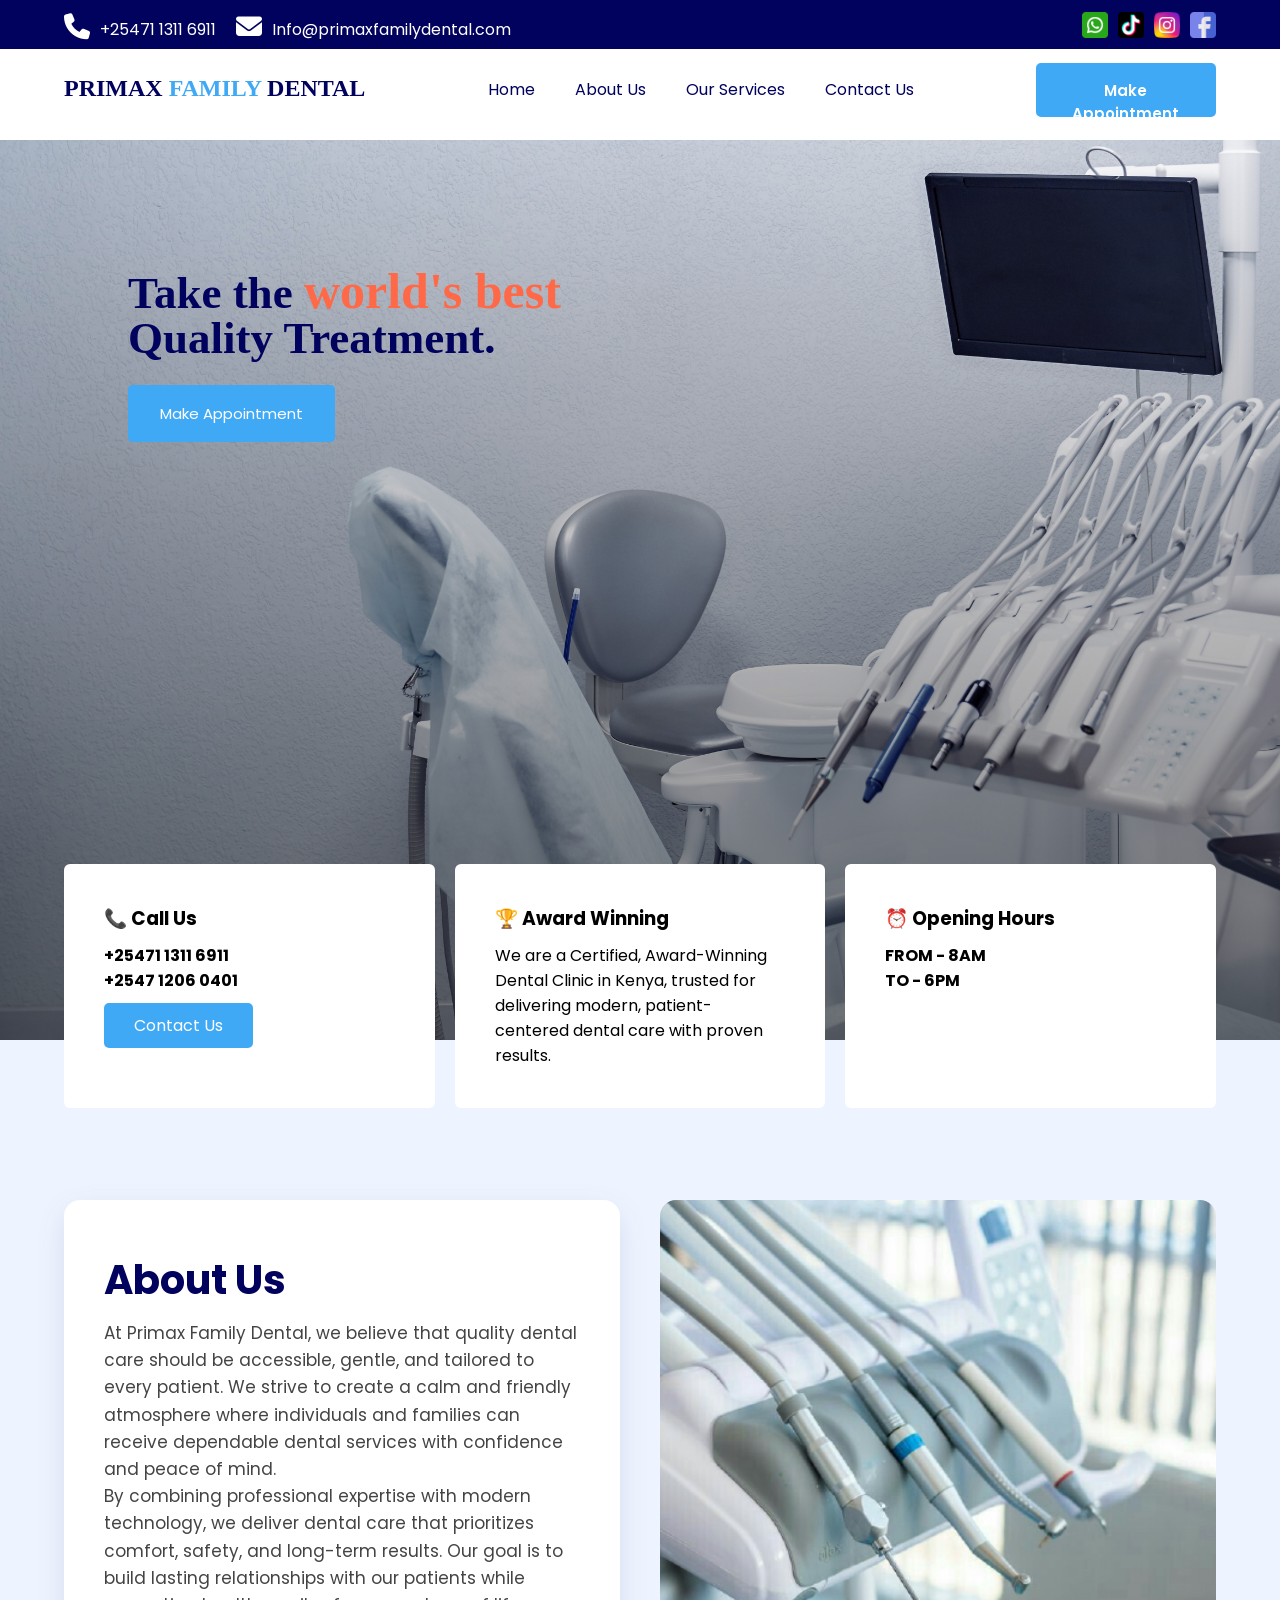
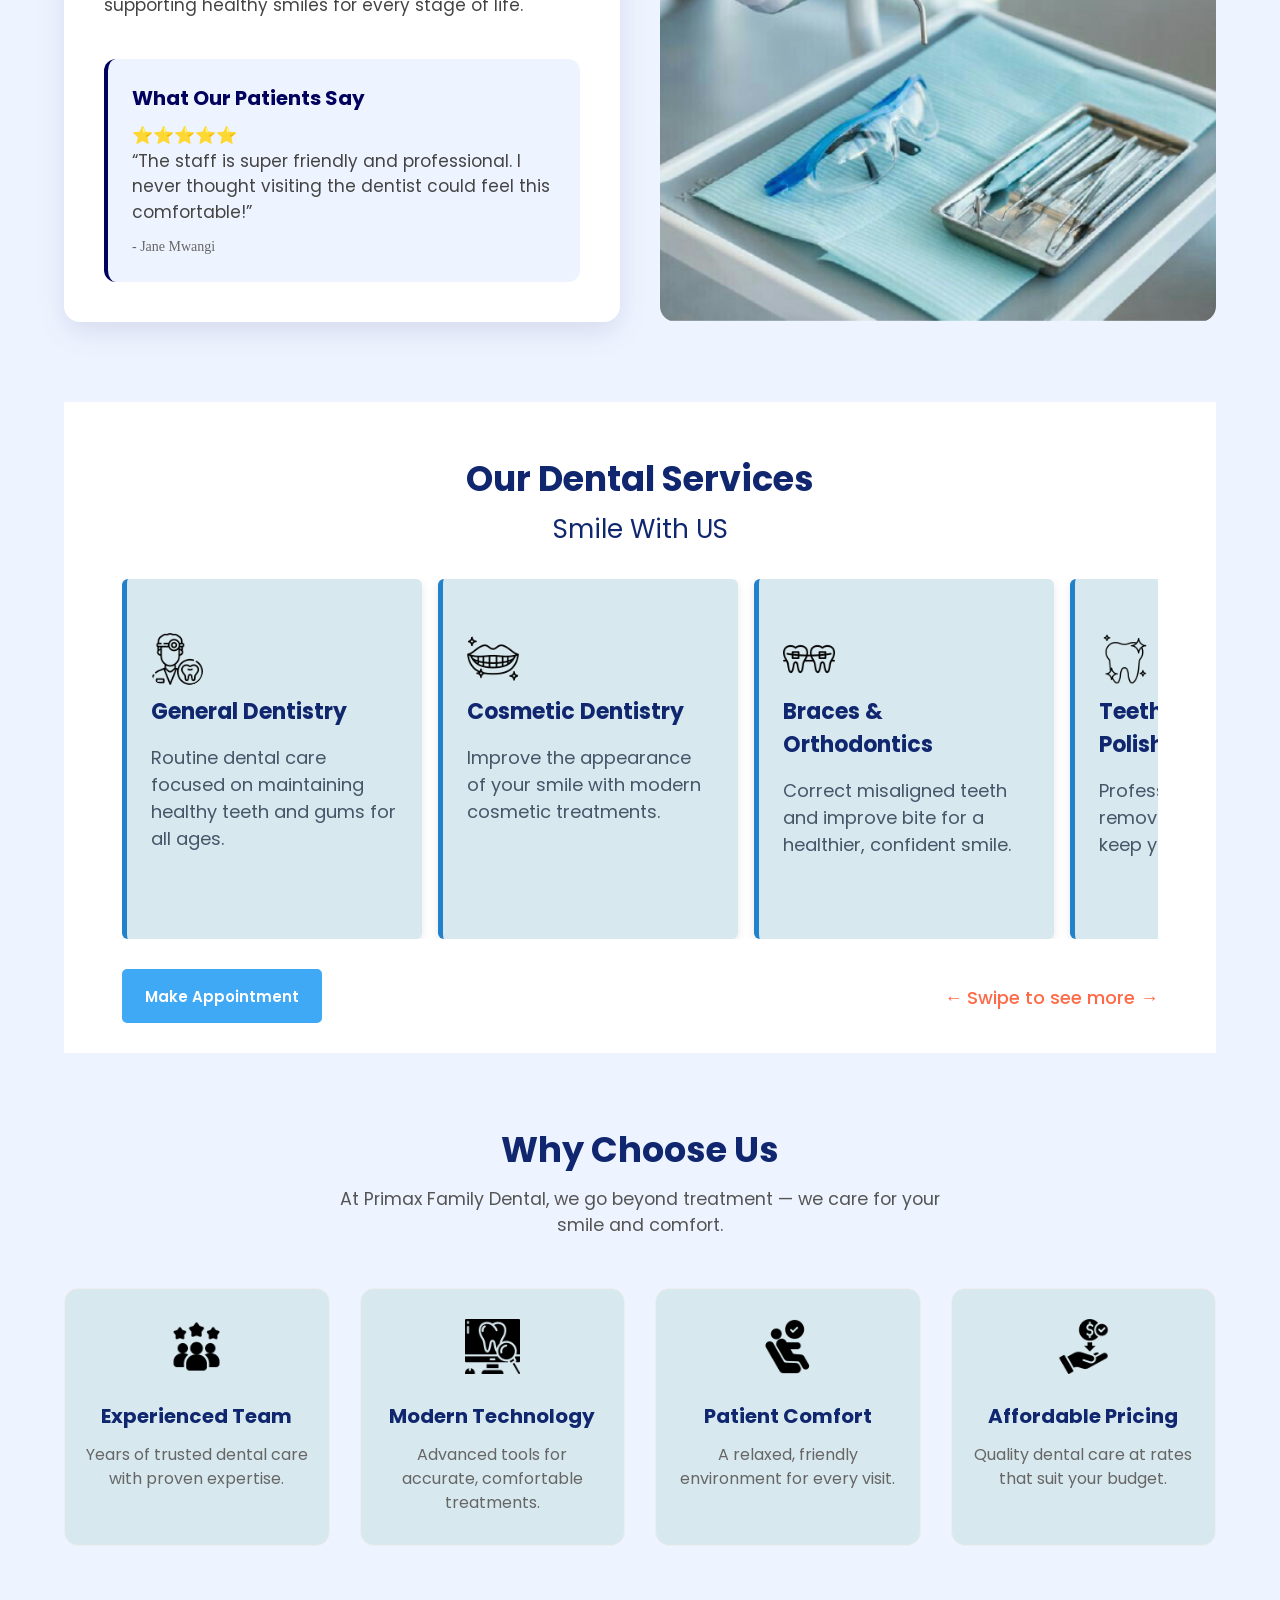
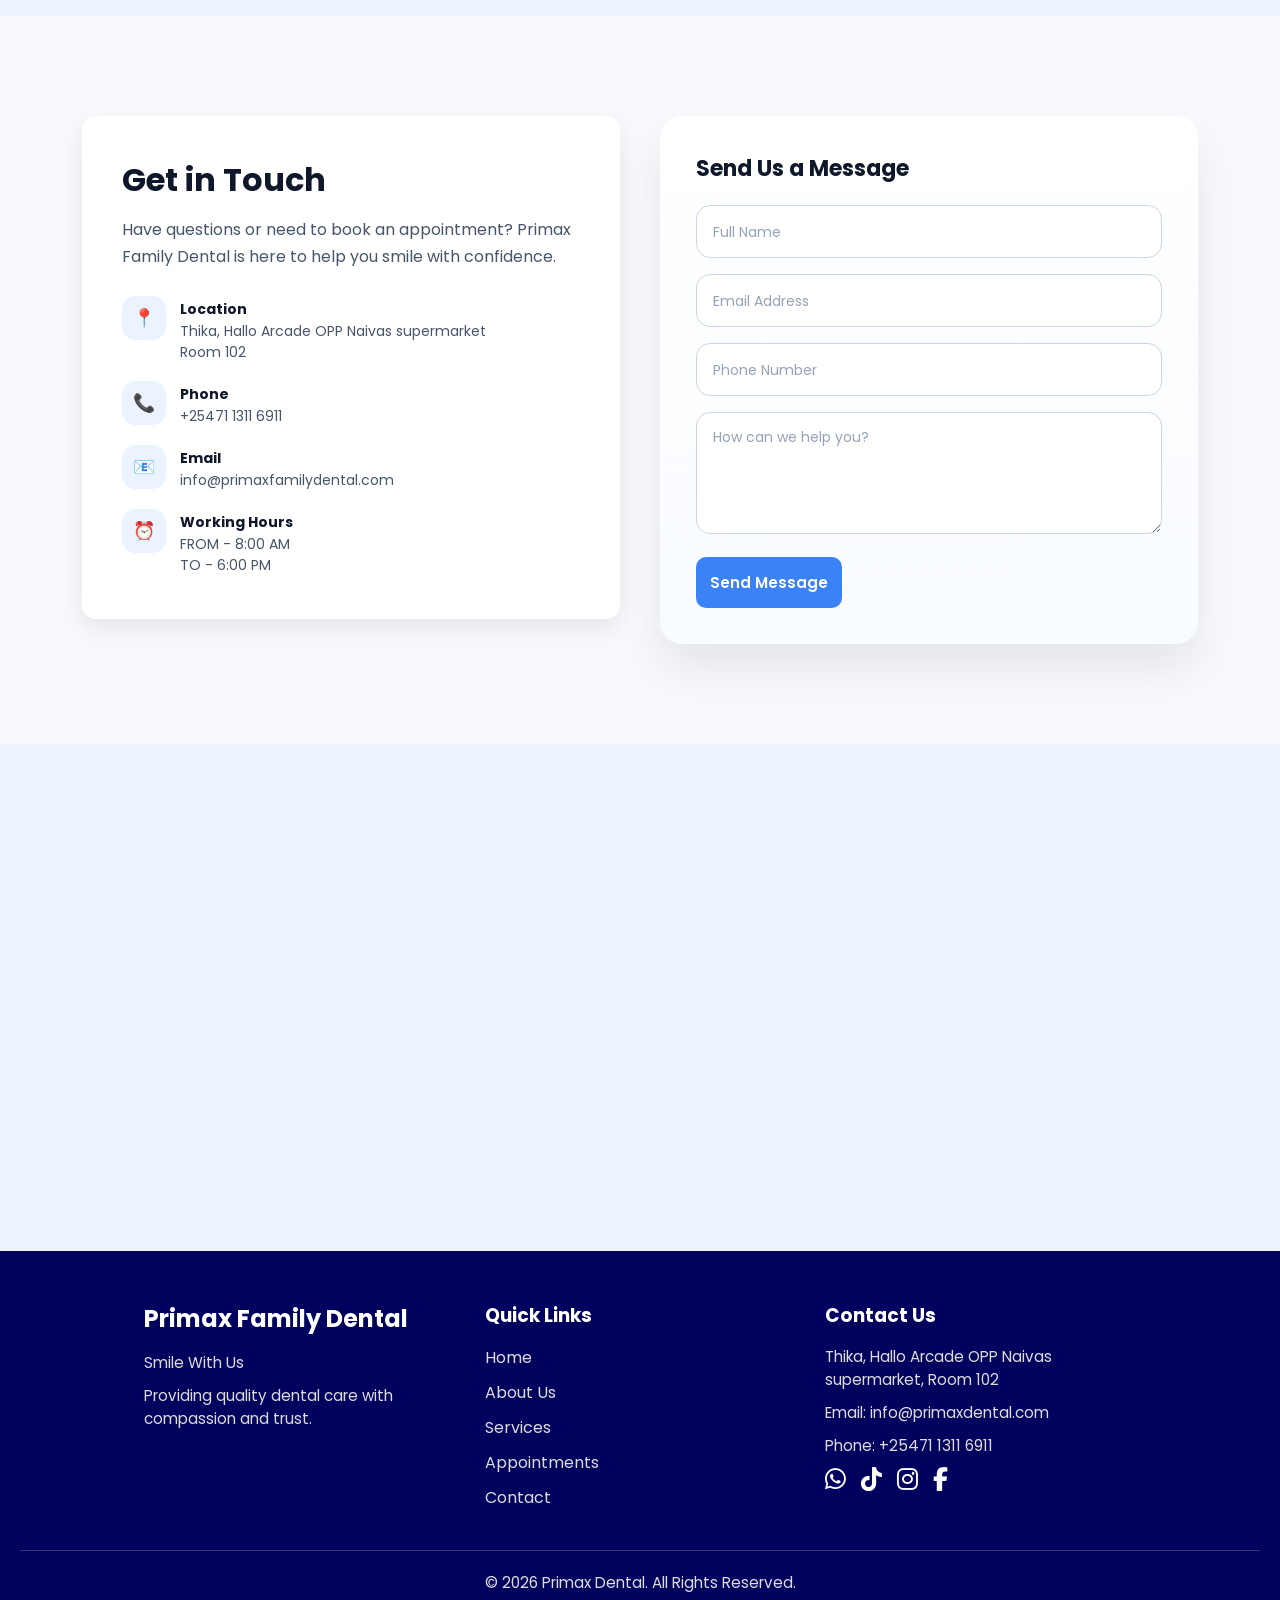
<file: index.html>
<!DOCTYPE html>
<html lang="en">
<head>
    <link rel="stylesheet" href="style.css">
    <link rel="stylesheet" href="https://cdnjs.cloudflare.com/ajax/libs/font-awesome/6.5.2/css/all.min.css" integrity="sha512-SnH5WK+bZxgPHs44uWIX+LLJAJ9/2PkPKZ5QiAj6Ta86w+fsb2TkcmfRyVX3pBnMFcV7oQPJkl9QevSCWr3W6A==" crossorigin="anonymous" referrerpolicy="no-referrer" />
    <link rel="preconnect" href="https://fonts.googleapis.com">
    <link rel="preconnect" href="https://fonts.gstatic.com" crossorigin>
    <link href="https://fonts.googleapis.com/css2?family=Poppins:ital,wght@0,100;0,200;0,300;0,400;0,500;0,600;0,700;0,800;0,900;1,100;1,200;1,300;1,400;1,500;1,600;1,700;1,800;1,900&display=swap" rel="stylesheet">
    <meta charset="UTF-8">
    <meta name="viewport" content="width=device-width, initial-scale=1.0">
    <title>Primax Family Dental CLinic</title>
    <link rel="icon" href="favicon.ico.png">
</head>
<body>
<!-- HEADER -->
<!-- NAVIGATION BAR SECTION -->
<div class="navigation-top" id="hero">
  <div class="navigation-top-Content">

    <!-- Navigation Top Left -->
    <div class="navigation-top-left">
      <div class="phone"> 
        <a href="tel:+254712060401" aria-label="Call Primax Family Dental">
          <i class="fa-solid fa-phone"></i> </a>
        <p> +25471 1311 6911</p>
      </div>

      <div class="email"> 
        <a href="mailto:primaxfamilydental@gmail.com" aria-label="Email Primax Family Dental">
          <i class="fa-solid fa-envelope"></i> </a>
        <p> Info@primaxfamilydental.com</p>
      </div>

    </div>

    <!-- Navigation Top Right -->
    <div class="navigation-top-right">
      <a href="https://wa.me/+254712060401" target="_blank" aria-label="WhatsApp">
        <i> <img src="Whatsapp.png"></i>
      </a>

      <a href="https://www.tiktok.com/@primaxdentalclinic" target="_blank" aria-label="TikTok">
        <i> <img src="TikTok.png"></i>
      </a>

      <a href="https://www.instagram.com/PrimaxFamilyDental" target="_blank" aria-label="Instagram">
        <i> <img src="Instagram.png"></i>
      </a>

      <a href="https://www.facebook.com/100075527062391" target="_blank" aria-label="Facebook">
        <i> <img src="Facebook.png"></i>
      </a>

    </div>

  </div>

</div>










<!-- NAVIGATION BOTTOM SECTION -->
 <div class="navigation-bottom">
   <div class="navigation-bottom-content">
    <div class="navigation-bottom-logo">
      <h1>PRIMAX <span>FAMILY</span> DENTAL</h1>
     </div>
    
    <!-- Navigation Botton Links -->
    <ul class="navigation-bottom-links">
      <li style="margin-right: 40px;"> <a href="#hero"> Home</a></li>
      <li style="margin-right: 40px;"> <a href="#about"> About Us</a></li>
      <li style="margin-right: 40px;"> <a href="#services"> Our Services</a></li>
      <li> <a href="#contact"> Contact Us</a></li>
    </ul>

    <!-- Navigation Bottom Button -->
    <div class="navigation-bottom-button">
      <a href="appointment.html"> <button> Make Appointment</button></a>
    </div>

    <!-- List Bar -->
    <div class="list-bar">
      <i class="fa-solid fa-bars"></i>
      <div class="drop-down">
        <ul>
           <li> <a href="#hero"> Home</a></li>
           <li> <a href="#about"> About US</a></li>
           <li> <a href="#services"> Our Services</a></li>
           <li> <a href="#contact"> Contact Us</a></li>
           <li> <a href="/appointment.html">Book Appointment</a></li>
         </ul>
      </div>

    </div>

  </div>

</div>










  <!-- HERO SECTION -->
  <section class="hero">
    <div class="container hero-content">
      <div class="hero-text">
        <h1>Take the <span class="blue">world's best</span> <br> Quality Treatment.</h1>
        
        <div class="hero-buttons">
          <a href="/appointment.html" class="btn-outline">Make Appointment</a>
        </div>

      </div>
      
    </div>

  </section>










  <!-- INFO SECTION -->
  <section class="info">
    <div class="container-info-boxes">
      <div class="box">
        <h3>📞 Call Us</h3>
        <p><strong>+25471 1311 6911<br>+2547 1206 0401</strong></p>
        <a href="#contact" class="btn-small">Contact Us</a>
      </div>
      <div class="box">
        <h3>🏆 Award Winning</h3>
        <p> We are a Certified, Award-Winning Dental Clinic in Kenya, trusted for delivering modern, patient-centered dental care with proven results.</p>
      </div>
      <div class="box">
        <h3>⏰ Opening Hours</h3>
        <p> <strong> FROM - 8AM <br>TO - 6PM </strong></p>
      </div>
    </div>
  </section>








<!-- ABOUT US SECTION -->
<section class="about" id="about">
  <div class="about-content">

    <!-- About section left side -->
    <div class="about-left">
      <h2>About Us</h2>
      <p>
        At Primax Family Dental, we believe that quality dental care should be accessible, gentle, and tailored to every patient. We strive to create a calm and friendly atmosphere where individuals and families can receive dependable dental services with confidence and peace of mind.<br>
        By combining professional expertise with modern technology, we deliver dental care that prioritizes comfort, safety, and long-term results. Our goal is to build lasting relationships with our patients while supporting healthy smiles for every stage of life.
      </p>
      
      <!-- Patient Review -->
      <div class="patient-review">
        <h3>What Our Patients Say</h3>
        <p>
          ⭐⭐⭐⭐⭐ <br>
          “The staff is super friendly and professional. 
          I never thought visiting the dentist could feel this comfortable!”
        </p>
        <span>- Jane Mwangi</span>
      </div>
    </div> 

    <!-- About Section Right side -->
    <div class="about-right">
      <img src="Asset 1.png">
    </div>

  </div>

</section>










<!-- SERVICES REVIEW SECTION -->
<section class="services" id="services">

  <h2 class="services-title">Our Dental Services</h2>
  <p class="services-title-text">Smile With US</p>

  <div class="services-content">
    <div class="services-slider">
    <!-- Service Card -->
    <div class="service-card">
      <div class="service-icon"> <img src="General Dentistry.png"></div>
      <h3>General Dentistry</h3>
      <p>Routine dental care focused on maintaining healthy teeth and gums for all ages.</p>
    </div>

    <div class="service-card">
      <div class="service-icon"> <img src="Cosmetic Dentistry.png"></div>
      <h3>Cosmetic Dentistry</h3>
      <p>Improve the appearance of your smile with modern cosmetic treatments.</p>
    </div>
    
    <div class="service-card">
      <div class="service-icon"> <img src="Braces and Othodontics.png"></div>
      <h3>Braces & Orthodontics</h3>
      <p>Correct misaligned teeth and improve bite for a healthier, confident smile.</p>
    </div>

    <div class="service-card">
      <div class="service-icon"> <img src="Teeth Cleaning and Polishing.png"></div>
      <h3>Teeth Cleaning & Polishing</h3>
      <p>Professional cleaning to remove plaque, stains, and keep your smile fresh.</p>
    </div>

    <div class="service-card">
      <div class="service-icon"> <img src="Dental Checkup and Exam.png"></div>
      <h3>Dental Checkups & Exam</h3>
      <p>Regular examinations to detect dental issues early and prevent complications.</p>
    </div>

    <div class="service-card">
      <div class="service-icon"> <img src="Children Dentistry.png"></div>
      <h3>Children’s Dentistry</h3>
      <p>Gentle dental care for kids of all ages.</p>
    </div>

    <div class="service-card">
      <div class="service-icon"> <img src="Tooth Extaction.png"></div>
      <h3>Tooth Extraction</h3>
      <p>Safe and gentle removal of damaged or severely decayed teeth.</p>
    </div>

    <div class="service-card">
      <div class="service-icon"> <img src="Tooth Filling and Restoration.png"></div>
      <h3>Fillings & Restorations</h3>
      <p>Repair cavities and restore tooth function using durable, natural-looking materials.</p>
    </div>

    <div class="service-card">
      <div class="service-icon"> <img src="Root Canal Treatment.png"></div>
      <h3>Root Canal Treatment</h3>
      <p>Pain-relieving treatment to save infected or damaged teeth.</p>
    </div>

    <div class="service-card">
      <div class="service-icon"> <img src="Emergency Dental Care.png"></div>
      <h3>Emergency Dental Care</h3>
      <p>Immediate treatment for dental pain, injuries, or urgent dental problems.</p>
    </div>

  </div>

  <div class="call-to-action">
    <div class="call-to-action-btn">
      <a href="/appointment.html"> <button> Make Appointment</button></a>
    </div>

    <p class="swipe-hint">← Swipe to see more →</p>

  </div>

</section>










<!-- WHY CHOOSE US SECTION-->
<section class="why-choose-us">
  <div class="container">
    <h2>Why Choose Us</h2>
    <p class="intro">At Primax Family Dental, we go beyond treatment — we care for your smile and comfort.</p>

    <div class="reasons">
      <div class="reason">
        <img src="Experienced Team.png">
        <h3>Experienced Team</h3>
        <p>Years of trusted dental care with proven expertise.</p>
      </div>

      <div class="reason">
        <img src="Mordan Technology.png">
        <h3>Modern Technology</h3>
        <p>Advanced tools for accurate, comfortable treatments.</p>
      </div>

      <div class="reason">
        <img src="Patient Comfort.png">
        <h3>Patient Comfort</h3>
        <p>A relaxed, friendly environment for every visit.</p>
      </div>

      <div class="reason">
        <img src="Affordable Pricing.png">
        <h3>Affordable Pricing</h3>
        <p>Quality dental care at rates that suit your budget.</p>
      </div>
    </div>
  </div>
</section>










<!-- CONTACT US REVIEW SECTION -->
<section class="contact" id="contact">
  <div class="contact-content">

    <!-- LEFT CARD -->
    <div class="contact-info card">
      <h2>Get in Touch</h2>
      <p class="intro">
        Have questions or need to book an appointment?
        Primax Family Dental is here to help you smile with confidence.
      </p>

      <div class="contact-details">
        <div class="detail-item">
          <span class="icon">📍</span>
          <div>
            <strong>Location</strong>
            <p>Thika, Hallo Arcade OPP Naivas supermarket<br>Room 102</p>
          </div>
        </div>

        <div class="detail-item">
          <span class="icon">📞</span>
          <div>
            <strong>Phone</strong>
            <p>+25471 1311 6911</p>
          </div>
        </div>

        <div class="detail-item">
          <span class="icon">📧</span>
          <div>
            <strong>Email</strong>
            <p>info@primaxfamilydental.com</p>
          </div>
        </div>

        <div class="detail-item">
          <span class="icon">⏰</span>
          <div>
            <strong>Working Hours</strong>
            <p>FROM - 8:00 AM<br>TO - 6:00 PM</p>
          </div>
        </div>
      </div>
    </div>


    <!-- RIGHT CARD -->
    <div class="contact-form card">
      <h3>Send Us a Message</h3>

      <form>
        <div class="form-group">
          <input type="text" placeholder="Full Name" required>
        </div>

        <div class="form-group">
          <input type="email" placeholder="Email Address" required>
        </div>

        <div class="form-group">
          <input type="tel" placeholder="Phone Number">
        </div>

        <div class="form-group">
          <textarea placeholder="How can we help you?" rows="4" required></textarea>
        </div>

        <button type="submit">Send Message</button>
      </form>
    </div>

  </div>
</section>










<!-- MAP REVIEW SECTION -->
<section class="map">
  <iframe 
    src="https://www.google.com/maps/embed?pb=!1m18!1m12!1m3!1d15958.663!2d37.0734!3d-1.0334!2m3!1f0!2f0!3f0!3m2!1i1024!2i768!4f13.1!3m3!1m2!1s0x182f3b123456789%3A0xabcdef!2sThika!5e0!3m2!1sen!2ske!4v0000000000" 
    width="100%" height="400" style="border:0;" allowfullscreen="" loading="lazy"></iframe>
</section>










<!-- FOOTER SECTION -->
<footer class="footer">
  <div class="footer-container">
    <!-- Column 1 -->
    <div class="footer-about">
      <h2>Primax Family Dental</h2>
      <p>Smile With Us</p>
      <p>Providing quality dental care with compassion and trust.</p>
    </div>

    <!-- Column 2 -->
    <div class="footer-links">
      <h3>Quick Links</h3>
      <ul>
        <li><a href="/#hero">Home</a></li>
        <li><a href="/#about">About Us</a></li>
        <li><a href="/#services">Services</a></li>
        <li><a href="/appointment.html">Appointments</a></li>
        <li><a href="/#contact">Contact</a></li>
      </ul>
    </div>

    <!-- Column 3 -->
    <div class="footer-contact">
      <h3>Contact Us</h3>
      <p>Thika, Hallo Arcade OPP Naivas supermarket, Room 102</p>
      <p>Email: info@primaxdental.com</p>
      <p>Phone: +25471 1311 6911</p>

      <div class="footer-icon"> 
        <a href="https://wa.me/+254712060401"><i class="fab fa-whatsapp"></i></a>
        <a href="https://www.tiktok.com/@primaxdentalclinic"><i class="fab fa-tiktok"></i></a>
        <a href="https://www.instagram.com/PrimaxFamilyDental"><i class="fab fa-instagram"></i></a>
        <a href="https://www.facebook.com/100075527062391"><i class="fab fa-facebook-f"></i></a>
      </div>
    </div>
  </div>

  <div class="footer-bottom">
    <p>&copy; 2026 Primax Dental. All Rights Reserved.</p>
  </div>
</footer>

<script src="contact.js"></script>
</body>

</html
</file>
<file: style.css>
* {
  margin: 0;
  padding: 0;
  font-family: 'poppins', sans-serif;
  box-sizing: border-box;
}

a {
  text-decoration: none;
}

body{
  background-color: #EEF4FF;
  min width: 300px;
}

/* HEADER */

/* NAVIGATION BAR STYLES */
.navigation-bar{
  width: 100%;
}

/* NAVIGATION TOP */
.navigation-top{
  width: 100%;
  background-color: #01015E;
}

.navigation-top-Content{
  width: 90%;
  margin-left: auto;
  margin-right: auto;
  max-width: 1400px;
  min-width: 300px;
  display: flex;
  justify-content: space-between;
  padding-top: 10px;
}

.navigation-top i{
  color: #FFFFFF;
  font-size: 26px;
  padding-top: 4px;
}

.navigation-top i:hover{
  color: #EEF4FF;
}

.navigation-top-left{
  display: flex;
}

.phone, .email{
  display: flex;
}

.phone i, .email i{
  margin-right: 10px;
}

.email{
  margin-left: 20px;
}

.phone p, .email p{
  display: flex;
  align-items: center;
  font-size: 16px;
  color: #FFFFFF;
}



.navigation-top-right{
  display: flex;
  gap: 10px;
}

.navigation-top-right img{
  width: 26px;
}










/* NAVIGATION BOTTOM STYLES */
.navigation-bottom{
  position: sticky;
  top: 0;
  z-index: 1000;
  width: 100%;
  background-color: #FFFFFF;
}

.navigation-bottom-content{
  width: 90%;
  margin-left: auto;
  margin-right: auto;
  max-width: 1400px;
  min-width: 300px;
  display: flex;
  justify-content: space-between;
  padding-top: 14px;
  padding-bottom: 14px;
}


.navigation-bottom-logo{
  padding-top: 12px;
}

.navigation-bottom-logo h1, span{
  font-family: 'Times New Roman', Times, serif;
  font-size: 24px;
}

.navigation-bottom-logo h1{
  color: #01015E;
}

.navigation-bottom-logo h1 span{
  color: #3FA9F5;
}

.navigation-bottom-logo h1 span:hover{
  color: #FF6947;
}

.navigation-bottom-links{
  display: flex;
  padding-top: 1.2%;
}

.navigation-bottom-links li{
  list-style: none;
}

.navigation-bottom-links li a{
  text-decoration: none;
  color: #01015E;
}

.navigation-bottom-links li a:hover{
  color: #3FA9F5;
}


.navigation-bottom-button button{
  width: 180px;
  height: 54px;
  font-size: 15px;
  border: 2px solid #3FA9F5;
  background-color: #3FA9F5;
  border-radius: 5px;
  color: #FFFFFF;
}

.navigation-bottom-button button:hover{
  background-color: #01015E;
  border: 2px solid #01015E;
}


/* LIST BAR */
.list-bar{
  position: relative;
  display: flex;
  width: 48px;
  height: 48px;
  background: #3FA9F5;
  border-radius: 2px;
  align-items: center;
  justify-content: center;
  box-shadow: 0 8px 20px rgba(1,1,94,0.3);

}

.list-bar i{
  font-size: 30px;
  color: #FFFFFF;
  cursor: pointer;
}

.list-bar i:hover{
  color: #EEF4FF;
}

.drop-down{
  position: absolute;
  top: 100%;          
  left: auto;        
  right: 0;           
  transform: translateX(-100%); 
  background: #FFFFFF;
  min-width: 250px;
  border-radius: 2px;
  box-shadow: 0 12px 30px rgba(0,0,0,0.15);
  display: none;
  z-index: 1000;
}

.drop-down ul{
  margin-top: 5%;
  margin-bottom: 20%;
  display: grid;
}

.drop-down li{
  list-style: none;
  margin-top: 15%;
  margin-left: 15%;
  margin-right: 15%;
  border-bottom: 2px solid #3FA9F5;
}

.drop-down li a{
  text-decoration: none;
  color: #01015E;
  padding-bottom: 2%;
}

.drop-down li a:hover{
  color: #3FA9F5;
}

.list-bar:hover .drop-down{
  display: block;
  left: 0;
}



/* NAVIGATION BAR KEY FRAMES */
@media screen and (max-width: 700px){
    .navigation-top-left{
      display: none;
  }
}


/* BOTTOM */
@media screen and (max-width: 1100px){
    .navigation-bottom-button{
      display: none;
  }
}

@media (min-width: 850px) {
  .list-bar {
    display: none;
  }
}

@media screen and (max-width: 850px){
   .navigation-bottom-links{
      display: none;
  }

@media screen and (max-width: 410px){
    .navigation-bottom-logo h1, span{
      font-size: 19px;
    }

    .navigation-bottom-logo{
      padding-top: 8px;
    }

    .list-bar{
      width: 35px;
      height: 35px;
    }

    .list-bar i{
      font-size: 20px;
    }
  }

}










/* HERO SECTION STYLE*/
.hero {
    width: 100%;
    background-image: linear-gradient(rgba(0, 0, 0, 0.0), rgba(0, 0, 0, 0.50)),url(hero\ \(3\).jpg);
    background-size: cover;
    background-repeat: no-repeat;
    background-position: center;
    height: 100vh;
}

.hero-content {
    width: 80%;
    margin-left: auto;
    margin-right: auto;
    max-width: 1400px;
    min-width: 300px;
    display: flex;
    align-items: center;
    justify-content: space-between;
    flex-wrap: wrap;
    padding-top: 14vh;
}

.hero-text h1, .hero-text span {
    font-size: 45px;
    line-height: 1;
    color: #01015E;
    font-family: 'Times New Roman', Times, serif;
}

.hero-text .blue {
    color:  #FF6947;
    font-size: 50px;
}

.hero-buttons {
    margin-top: 40px;
}


.btn-outline {
    width: 180px;
    height: 54px;
    font-size: 15px;
    border: 2px solid #3FA9F5;
    background-color: #3FA9F5;
    border-radius: 5px;
    color: #FFFFFF;
    padding: 16px 30px;
}

.btn-outline:hover{
  background-color: #FF6947;
  border: 2px solid #FF6947;
}
 









/* INFO STYLES */
.info {
  width: 100%;
  position: absolute;
  top: 96vh;
}

.container-info-boxes {
  width: 90%;
  margin-left: auto;
  margin-right: auto;
  max-width: 1400px;
  min-width: 300px;
  display: flex;
  gap: 20px;
}

.box {
  background: #FFFFFF;
  padding: 40px;
  width: 100%;
  border-radius: 6px;
}

.box h3 {
  margin-bottom: 10px;
}

.btn-small {
  display: inline-block;
  margin-top: 10px;
  background: #3FA9F5;
  color: #FFFFFF;
  padding: 10px 30px;
  border-radius: 5px;
  text-decoration: none;
}

.btn-small:hover{
    background-color: #FF6947;
}



/* INFO KEYFRAMES */
@media screen and (max-width: 1090px){
  .info{
    width: 100%;
    position: ;
  }
  .container-info-boxes{
    flex-wrap: wrap;
    justify-content: center;
  }
}










/* ABOUT REVIEW SECTION */
.about {
  background: #EEF4FF;
  width: 100%;
}

.about-content {
  max-width: 1090px;
  margin: auto;
  display: flex;
  gap: 40px;
  align-items: stretch;
  flex-wrap: wrap;
  width: 90%;
  margin-left: auto;
  margin-right: auto;
  max-width: 1400px;
  min-width: 300px;
  padding-top: 160px;
  padding-bottom: 80px;
}

/* LEFT SIDE */
.about-left {
  flex: 1 1 500px;
  background: #FFFFFF;
  padding: 40px;
  border-radius: 16px;

  box-shadow: 0 10px 30px rgba(1, 1, 94, 0.1);
}

.about-left h2 {
  color: #01015E;
  margin-top: 10px;
  margin-bottom: 10px;
  font-size: 40px;
}

.about-left p {
  color: #444;
  line-height: 1.6;
  margin-bottom: 40px;
  font-size: 17px;
}

/* PATIENT REVIEW */
.patient-review {
  background: #EEF4FF;
  padding: 24px;
  border-radius: 12px;
  border-left: 4px solid #01015E;
}

.patient-review h3 {
  color: #01015E;
  margin-bottom: 10px;
  font-size: 20px;
}

.patient-review p {
  margin: 0 0 8px;
  line-height: 1.5;
}

.patient-review span {
  font-size: 14px;
  color: #666;
}

/* RIGHT SIDE IMAGE */
.about-right {
  flex: 1 1 500px;
  border-radius: 16px;
  overflow: hidden;
}

.about-right img {
  width: 100%;
  height: 100%;
  object-fit: cover;
  display: block;
}







/* ABOUT KEYFRAMES */
@media (max-width: 1090px) {
  .about {
    margin-top: 450px;
  }
}

@media (max-width: 768px) {
  .about-content {
    gap: 24px;
  }

  .about-left,
  .about-right {
    flex: 1 1 100%;
  }

  .about-right {
    height: 260px;
  }

  .about-left {
    padding: 28px;
  }
}











/* SERVICES REVIEW SECTION */
.services {
  width: 100%;
  background-color: #FFFFFF;
  padding-top: 10px;
  padding-bottom: 30px;
  width: 90%;
  margin-left: auto;
  margin-right: auto;
  max-width: 1400px;
  min-width: 300px;
}

.services-title {
  text-align: center;
  font-size: 35px;
  margin-top: 40px;
  margin-bottom: 5px;
  color: #10276F;
}

.services-title-text{
  text-align: center;
  margin-bottom: 30px;
  font-size: 26px;
  color: #10276F;
}

.services-content{
  width: 90%;
  margin-left: auto;
  margin-right: auto;
  max-width: 1400px;
  min-width: 300px;
}

.services-slider {
  display: flex;
  gap: 16px;
  overflow-x: auto;
  scroll-snap-type: x mandatory;
  -webkit-overflow-scrolling: touch;
}

.services-slider::-webkit-scrollbar {
  display: none;
}

.service-card {
  min-width: 300px;
  scroll-snap-align: start;
  background-color: #D7E8EE;
  padding: 24px;
  border-radius: 6px;
  text-align: left;
  border-left: 5px solid #2181CB;
  box-shadow: 0 3px 10px rgba(0,0,0,0.09);
}

.service-icon img {
  width: 52px;
  height: 52px;
  border-radius: 14px;
  display: flex;
  align-items: center;
  justify-content: center;
  font-size: 40px;
  margin-top: 30px;
  margin-bottom: 10px;
}

.service-card h3 {
  font-size: 22px;
  margin-bottom: 16px;
  color: #10276F;
}

.service-card p {
  font-size: 18px;
  line-height: 1.5;
  color: #475569;
  margin-bottom: 30px;
}

.call-to-action{
  display: flex;
  justify-content: space-between;
  padding-top: 30px;
}

.call-to-action-btn button{
    width: 200px;
    height: 54px;
    font-size: 15px;
    border: 2px solid #3FA9F5;
    background-color: #3FA9F5;
    border-radius: 5px;
    color: #FFFFFF;
}

.call-to-action-btn button:hover{
  background-color: #FF6947;
  border: #FF6947;
}

.swipe-hint{
  font-size: 18px;
  font-weight: 500;
  color: #FF6947;
  margin-top: 15px;
}

.swipe-hint:hover{
  color: #01015E;
}



/* SERVICES KEY FRAMES */
@media (max-width: 700px) {
  .swipe-hint{
  font-size: 100%;
}

.call-to-action-btn button{
    width: 100%;
}
}

@media (max-width: 450px) {
  .swipe-hint{
  font-size: 12px;
}

.call-to-action-btn button{
    width: 150px;
    height: 50px;
    font-size: 12px;
  
}
}








/* WHY CHOOSE US STYLES */
.why-choose-us {
    width: 100%;
    text-align: center;
    padding-top: 70px;
    padding-bottom: 70px;
}

.why-choose-us .container{
    width: 90%;
    margin-left: auto;
    margin-right: auto;
    max-width: 1400px;
    min-width: 300px;
}

.why-choose-us h2 {
  font-size: 2.2rem;
  margin-bottom: 10px;
  color: #10276F;
}

.why-choose-us .intro {
  font-size: 1.1rem;
  margin-bottom: 50px;
  color: #555;
  max-width: 650px;
  margin-left: auto;
  margin-right: auto;
}

.reasons {
  display: grid;
  grid-template-columns: repeat(auto-fit, minmax(250px, 1fr));
  gap: 30px;
}

.reason {
  background: #D7E8EE;
  padding: 30px 20px;
  border: 1px solid #eee;
  border-radius: 14px;
  transition: 0.3s ease;
}

.reason img {
  width: 55px;
  margin-bottom: 20px;
}

.reason h3 {
  font-size: 1.25rem;
  margin-bottom: 12px;
  color: #10276F;
}

.reason p {
  font-size: 1rem;
  color: #666;
  line-height: 1.5;
}

.reason:hover {
  transform: translateY(-8px);
  box-shadow: 0 10px 25px rgba(0,0,0,0.08);
}










/* CONTACT US REVIEW SECTION */
.contact {
  padding: clamp(60px, 8vw, 100px) 20px;
  background-color: #f7f9fc;
  font-family: 'Segoe UI', sans-serif;
  width: 100%;
}

.contact-content{
  width: 90%;
  margin-left: auto;
  margin-right: auto;
  max-width: 1400px;
  min-width: 300px;
  display: flex;
  gap: clamp(20px, 4vw, 40px);
  align-items: stretch;
  flex-wrap: wrap; 
}

/* ===== SHARED CARD STYLE ===== */
.card {
  flex: 1 1 420px; 
  min-width: 320px;
  background: linear-gradient(180deg, #ffffff, #f8fbff);
  padding: clamp(22px, 3vw, 36px);
  border-radius: 22px;
  box-shadow: 0 25px 45px rgba(0, 0, 0, 0.08);
  display: flex;
  flex-direction: column;
}

/* ===== LEFT CARD ===== */
.contact-info h2 {
  font-size: clamp(24px, 3vw, 32px);
  margin-bottom: 12px;
  color: #0f172a;
}

.contact-info .intro {
  font-size: clamp(14px, 1.6vw, 16px);
  line-height: 1.7;
  color: #475569;
  margin-bottom: clamp(18px, 3vw, 26px);
}

.contact-details {
  display: flex;
  flex-direction: column;
  gap: clamp(14px, 2vw, 18px);
}

.detail-item {
  display: flex;
  gap: 14px;
  align-items: flex-start;
}

.detail-item .icon {
  width: clamp(40px, 5vw, 44px);
  height: clamp(40px, 5vw, 44px);
  background-color: #eaf3ff;
  border-radius: 14px;
  display: flex;
  align-items: center;
  justify-content: center;
  font-size: 18px;
}

.detail-item strong {
  font-size: 14px;
  color: #0f172a;
}

.detail-item p {
  font-size: 14px;
  color: #475569;
}

/* ===== RIGHT CARD ===== */
.contact-form h3 {
  font-size: clamp(18px, 2.4vw, 22px);
  margin-bottom: clamp(14px, 2vw, 20px);
  color: #0f172a;
}

.form-group {
  margin-bottom: 16px;
}

.form-group input, .form-group textarea {
  width: 100%;
  padding: clamp(12px, 2vw, 14px) clamp(14px, 2vw, 16px);
  border-radius: 14px;
  border: 1px solid #cbd5e1;
  font-size: clamp(14px, 1.8vw, 15px);
  outline: none;
}

.form-group input::placeholder,
.form-group textarea::placeholder {
  font-size: clamp(13px, 1.6vw, 14px);
  color: #94a3b8;
}

.form-group input:focus,
.form-group textarea:focus {
  border-color: #3b82f6;
}

button {
  margin-top: auto;
  padding: clamp(12px, 2vw, 14px);
  border: none;
  border-radius: 10px;
  background-color: #3b82f6;
  color: #ffffff;
  font-size: clamp(14px, 1.8vw, 15px);
  font-weight: 600;
  cursor: pointer;
  transition: 0.3s;
}

button:hover {
  background-color: #FF6947;
}

/* ===== MOBILE ===== */
@media (max-width: 420px) {
  .contact-container {
    flex-direction: column;
  }

  .contact-info,
  .contact-form {
    min-width: 100%;
  }

  .contact-info h2,
  .contact-info .intro {
    text-align: center;
  }

  .detail-item {
    justify-content: ;
  }

  .contact-form button{
    width: ;
  }
  .contact-form h3 {
    text-align: center;
  }
}











/* Map */
.map iframe {
  width: 100%;
  height: 500px;
  border: 0;
  border-radius: 10px;
}










/* FOOTER SECTION STYLE */
.footer {
  background: #01015e; /* deep dental blue */
  color: #fff;
  padding: 50px 20px 20px;
  width: 100%;
}

.footer-container {
    display: flex;
    justify-content: space-between;
    flex-wrap: wrap;
    gap: 30px;
    max-width: 1200px;
    margin: 0 auto;
    width: 80%;
    margin-left: auto;
    margin-right: auto;
    max-width: 1400px;
    min-width: 300px;
}

.footer-about,
.footer-links,
.footer-contact {
  flex: 1;
  min-width: 250px;
}

.footer h2, .footer h3 {
  margin-bottom: 15px;
  color: #fff;
}

.footer p {
  font-size: 0.95rem;
  margin-bottom: 10px;
  color: #ddd;
}

.footer-links ul {
  list-style: none;
  padding: 0;
}

.footer-links ul li {
  margin-bottom: 10px;
}

.footer-links a {
  text-decoration: none;
  color: #ddd;
  transition: color 0.3s;
}

.footer-links a:hover {
  color: #FF6947;
}

.footer-icon{
  display: flex;
  gap: 15px;
}

.footer-icon i{
  font-size: 24px;
  color: #FFFFFF;
}

.footer-icon i:hover{
  color: #FF6947;
}

.footer-bottom {
  text-align: center;
  padding-top: 20px;
  border-top: 1px solid rgba(255, 255, 255, 0.2);
  margin-top: 30px;
  font-size: 0.9rem;
  color: #bbb;
}

/* Responsive */
@media (max-width: 768px) {
  .footer-container {
    flex-direction: column;
    text-align: center;
  }

  .footer-icon{
    display: block;
  }

  .footer-socials {
    margin-top: 10px;
  }
}

































/* APPOINTMENT PAGE CSS */
.appointment-hero {
    width: 100%;
    background-image: linear-gradient(rgba(0, 0, 0, 0.0), rgba(0, 0, 0, 0.50)),url(hero\ \(10\).jpg);
    background-size: cover;
    background-repeat: no-repeat;
    background-position: center;
    height: 40vh;
}

.appointment-container-hero-content {
    width: 90%;
    margin-left: auto;
    margin-right: auto;
    max-width: 1400px;
    min-width: 300px;
    display: flex;
    align-items: center;
    justify-content: space-between;
    padding-top: 16vh;

}

.appointment-hero-text h1 {
    font-size: 50px;
    color: #01015E;
}

.appointment-hero-text .blue {
    color: #3FA9F5;
    font-size: 45px;
}







/* APPOINTMENT SECTION */
.appointment {
  width: 100%;
  background: #EEF4FF;
  padding-top: 60px;
  padding-bottom: 60px;

}

.appointment-form {
  width: 90%;
  margin-left: auto;
  margin-right: auto;
  max-width: 1400px;
  min-width: 300px;
}

/* CONTACT BOX */
.contact-info {
  background: #ffffff;
  padding: 40px;
  border-radius: 14px;
  box-shadow: 0 10px 25px rgba(0,0,0,0.08);
  margin-bottom: 25px;
}

/* APPOINTMENT BOX */
.appointment-info {
  background: #f6f9ff; /* subtle contrast */
  padding: 30px;
  border-radius: 14px;
  border: 1px solid #dfe6ff;
  margin-bottom: 30px;
}

.contact-info h3,
.appointment-info h3 {
  color: #01015E;
  margin-bottom: 20px;
}

.contact-info input,
.contact-info select,
.appointment-info input,
.appointment-info select,
.appointment-info textarea {
  width: 100%;
  padding: 12px 14px;
  margin-bottom: 15px;
  border-radius: 8px;
  border: 1px solid #dcdcdc;
  font-size: 14px;
}

.contact-info input:focus,
.contact-info select:focus,
.appointment-info input:focus,
.appointment-info select:focus,
.appointment-info textarea:focus {
  outline: none;
  border-color: #01015E;
}

/* FULL WIDTH BUTTON */
.appointment-btn {
  width: 100%;
  padding: 16px;
  background: #01015E;
  color: #ffffff;
  border: none;
  border-radius: 12px;
  font-size: 16px;
  font-weight: 600;
  cursor: pointer;
  transition: 0.3s ease;
}

.appointment-btn:hover {
  background: #FF6947;
}



/* APPOINTMENT FRAMES */
@media (max-width: 500px) {
  .appointment-hero-text h1 {
    font-size: 40px;
    color: #FF6947;
}
}
</file>
